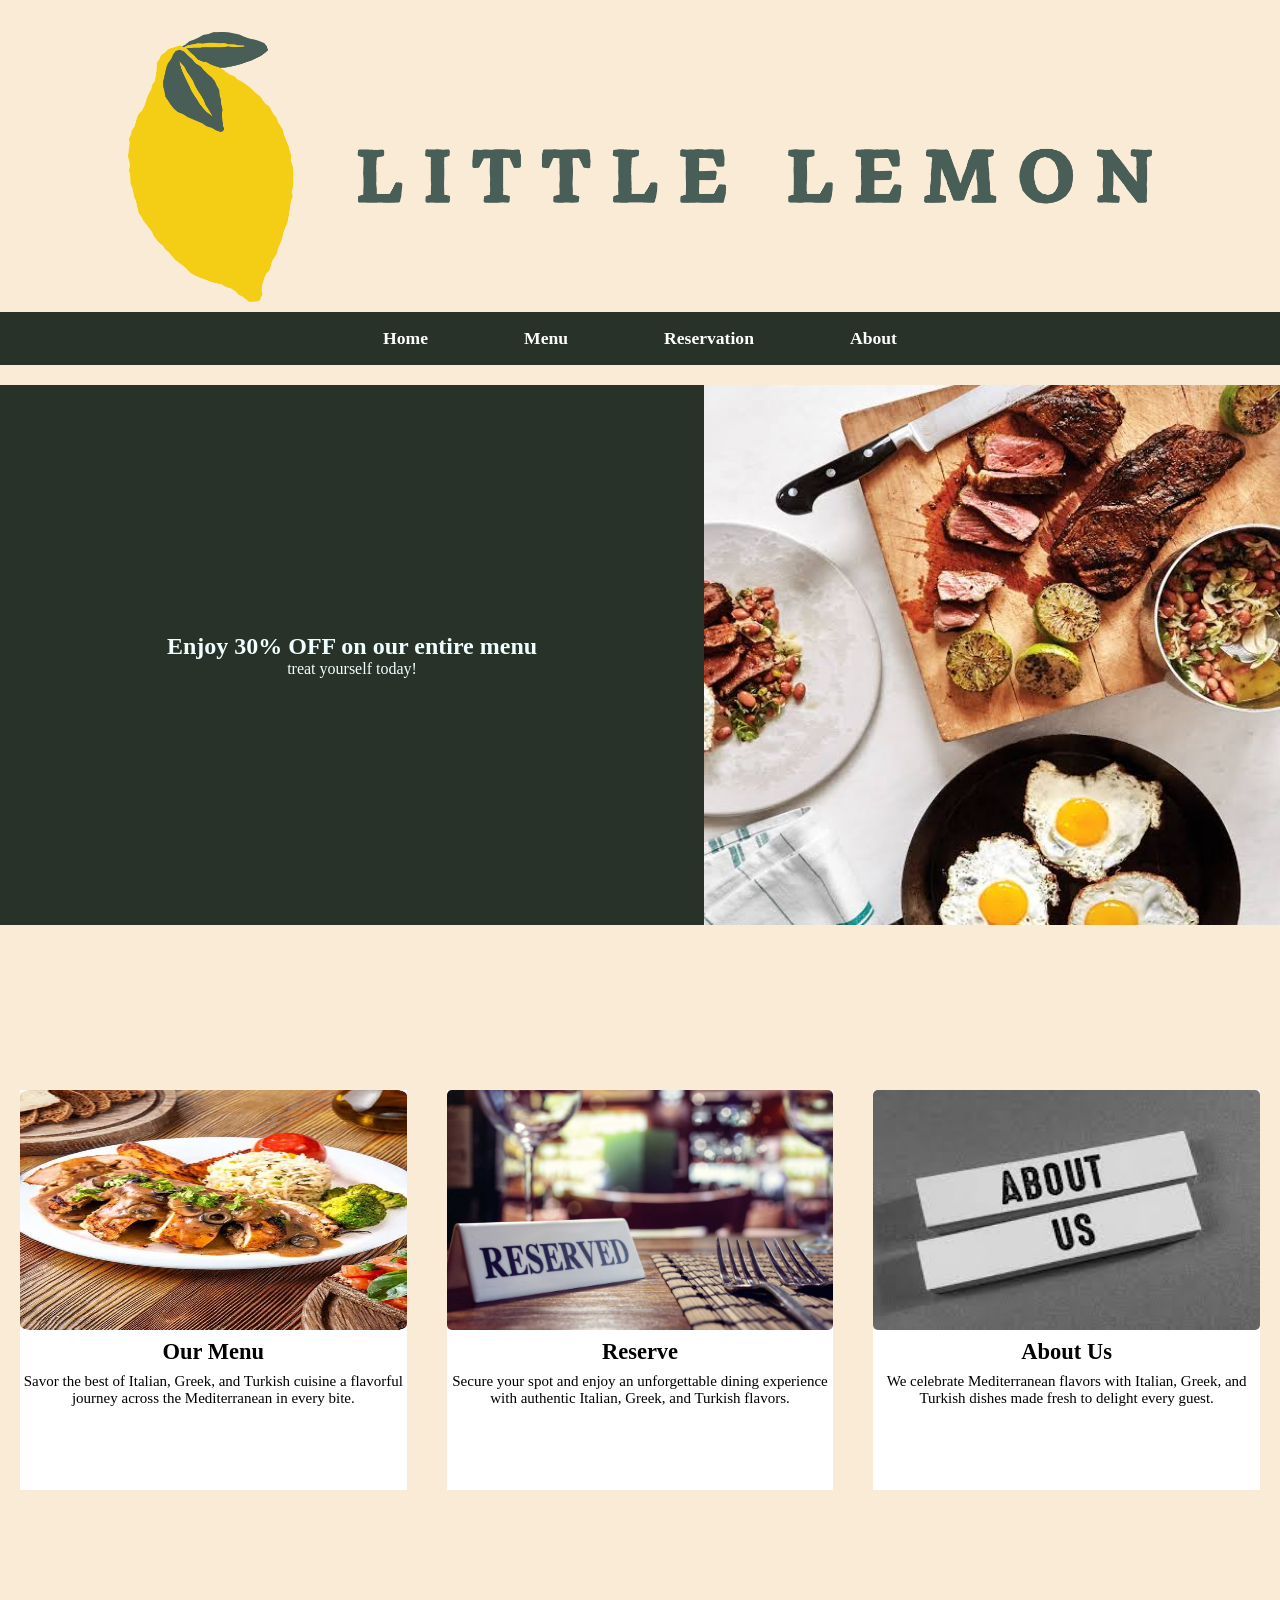
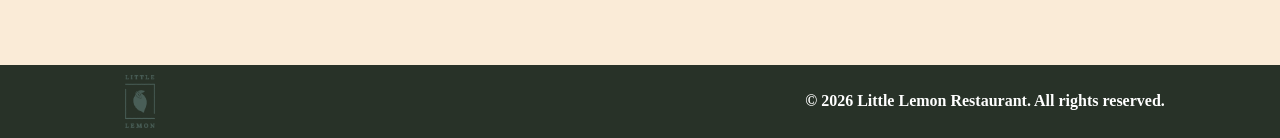
<file: index.html>
<!DOCTYPE html>
<html>

<head>
    <meta charset="UTF-8">
    <meta name="viewport" content="width=device-width, initial-scale=1.0">

    <title>My Webpage</title>
    <link rel="stylesheet" href="style.css">

</head>

<body>
    <header>
        <img src="logo.png" alt="Little Lemon Logo">
    </header>
    <nav>
        <ul>
            <li><a href="#home">Home</a></li>
            <li><a href="#menu">Menu</a></li>
            <li><a href="#reservation">Reservation</a></li>
            <li><a href="#about">About</a></li>
        </ul>
    </nav>
    <main>
        <article>
            <div>
                <h1>Enjoy 30% OFF on our entire menu</h1>
                <p>treat yourself today! </p>
            </div>
            <img src="food.jpg" alt="">


        </article>
        <section class="container">
            
                <div class="c c1" id="menu">
                    <a href="menu.html">

                    <img src="menu.jpg" class="im">
                    <div>
                        <h1>Our Menu</h1>
                        <p> Savor the best of Italian, Greek, and Turkish cuisine a flavorful journey across the
                            Mediterranean in every bite.</p>
                    </div>
                    </a>



                </div>
            
            <div class="c c2" id="reservation">
                <a href="reserve.html">
                <img src="reserve.jpg" class="im">
                <div>
                    <h1>Reserve <Table></Table>
                    </h1>
                    <p> Secure your spot and enjoy an unforgettable dining experience with authentic Italian, Greek, and
                        Turkish flavors.</p>
                </div>
                </a>
            </div>
            <div class="c c3" id="about">
                <a href="about.html">
                <img src="about.jpg" class="im">
                <div>
                    <h1>About Us</h1>
                    <p>We celebrate Mediterranean flavors with Italian, Greek, and Turkish dishes made fresh to delight
                        every guest.</p>
                </div>
                </a>
            </div>
        </section>


    </main>
    <footer>
        <img src="logof.png" alt="logo" width="30px">
        <h1>© 2026 Little Lemon Restaurant. All rights reserved.</h1>
    </footer>


</body>

</html>
</file>
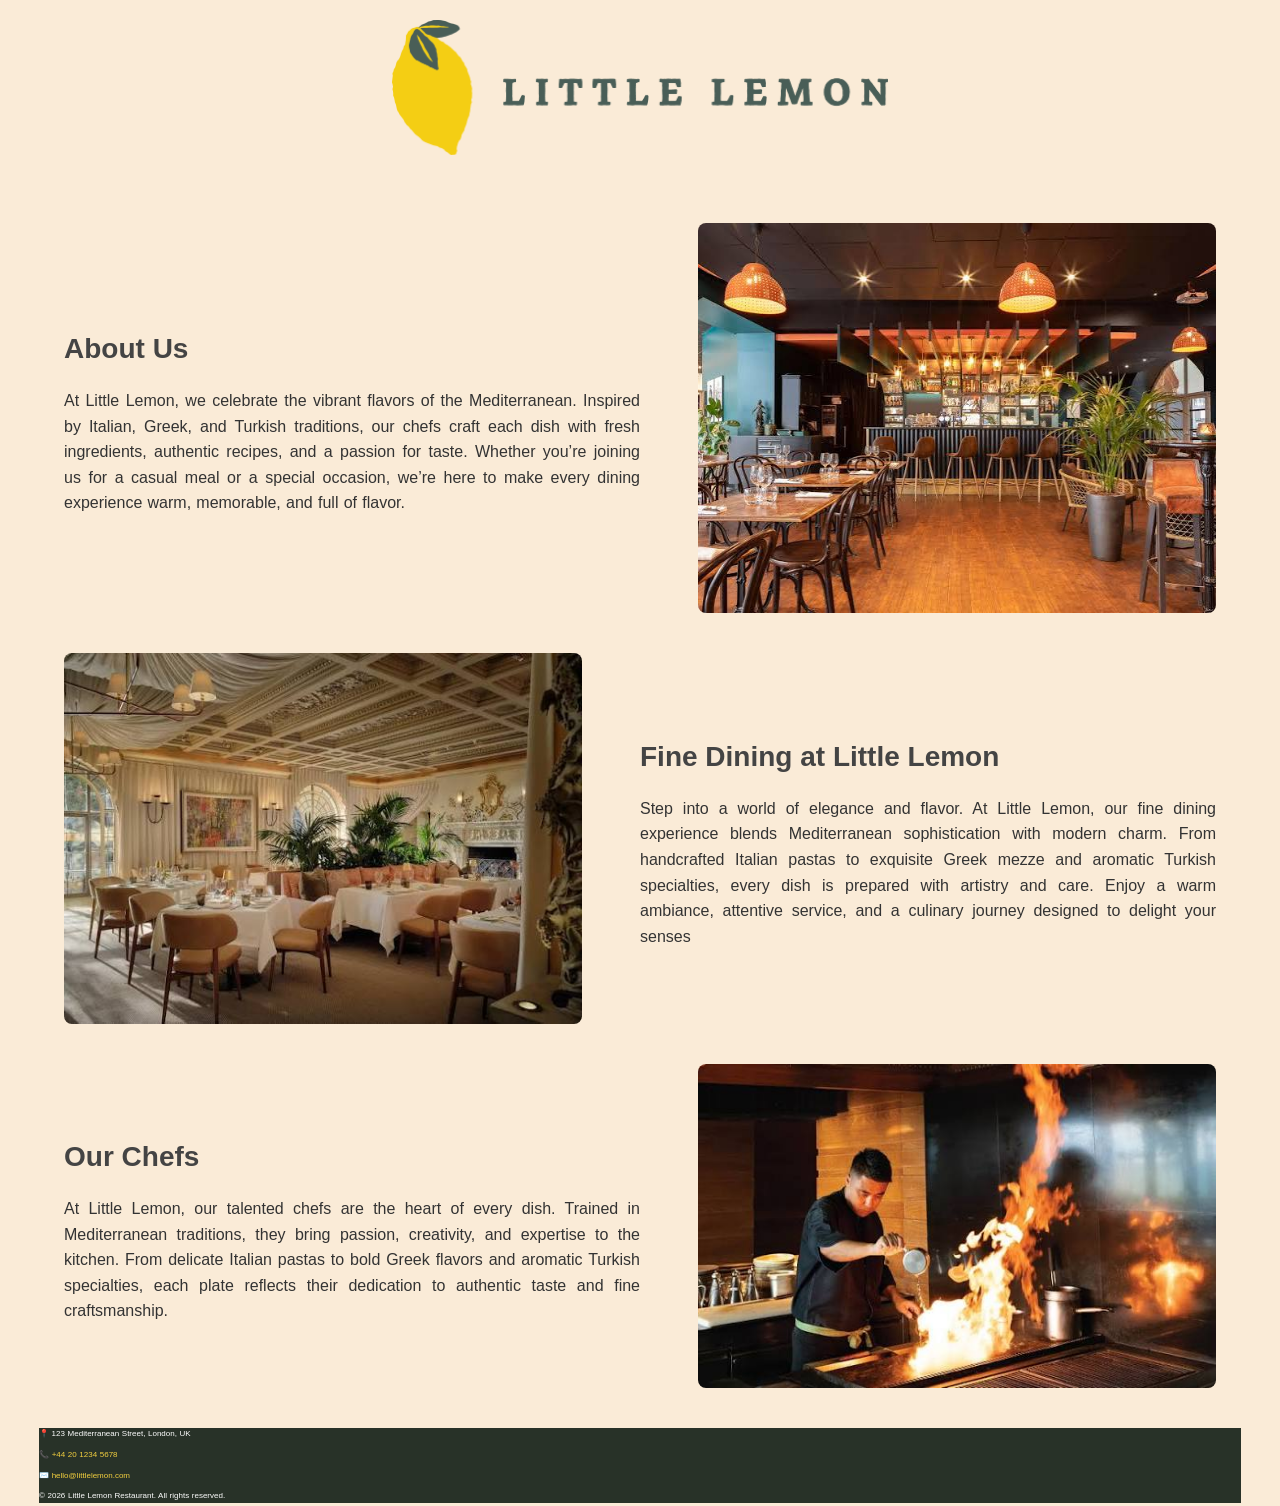
<file: about.html>
<!DOCTYPE html>
<html>

<head>
    <meta charset="UTF-8">
    <meta name="viewport" content="width=device-width, initial-scale=1.0">
    <title>About Us</title>
    <link rel="stylesheet" href="about.css">
</head>

<body>
    <header>
        <img src="logo.png" alt="Little Lemon Logo" width="40%">
    </header>
    <main>

        <section>
            <div>
                <h2>About Us</h2>
                <p>At Little Lemon, we celebrate the vibrant flavors of the Mediterranean. Inspired by Italian, Greek,
                    and
                    Turkish traditions, our chefs craft each dish with fresh ingredients, authentic recipes, and a
                    passion
                    for taste. Whether you’re joining us for a casual meal or a special occasion, we’re here to make
                    every
                    dining experience warm, memorable, and full of flavor.</p>
            </div>
            <img src="res1.jpg" alt="">
        </section>
        <section>
            <img src="res2.jpg">
            <div>
                <h2>Fine Dining at Little Lemon </h2>
                <p>Step into a world of elegance and flavor. At Little Lemon, our fine dining experience blends
                    Mediterranean sophistication with modern charm. From handcrafted Italian pastas to exquisite Greek
                    mezze
                    and aromatic Turkish specialties, every dish is prepared with artistry and care. Enjoy a warm
                    ambiance,
                    attentive service, and a culinary journey designed to delight your senses</p>
            </div>

        </section>
        <section>
            <div>
                <h2>Our Chefs </h2>
                <p>At Little Lemon, our talented chefs are the heart of every dish. Trained in Mediterranean traditions,
                    they bring passion, creativity, and expertise to the kitchen. From delicate Italian pastas to bold
                    Greek
                    flavors and aromatic Turkish specialties, each plate reflects their dedication to authentic taste
                    and
                    fine craftsmanship.</p>
            </div>
            <img src="res3.jpg" alt="">
        </section>
        <footer>
            <div class="small-footer">
                <div>
                    <p>📍 123 Mediterranean Street, London, UK</p>
                    <p>📞 <a href="tel:+442012345678">+44 20 1234 5678</a></p>
                    <p>✉️ <a href="mailto:hello@littlelemon.com">hello@littlelemon.com</a></p>
                </div>
                <div>

                    <p>© 2026 Little Lemon Restaurant. All rights reserved.</p>
                </div>
            </div>
        </footer>

    </main>




</body>

</html>
</file>
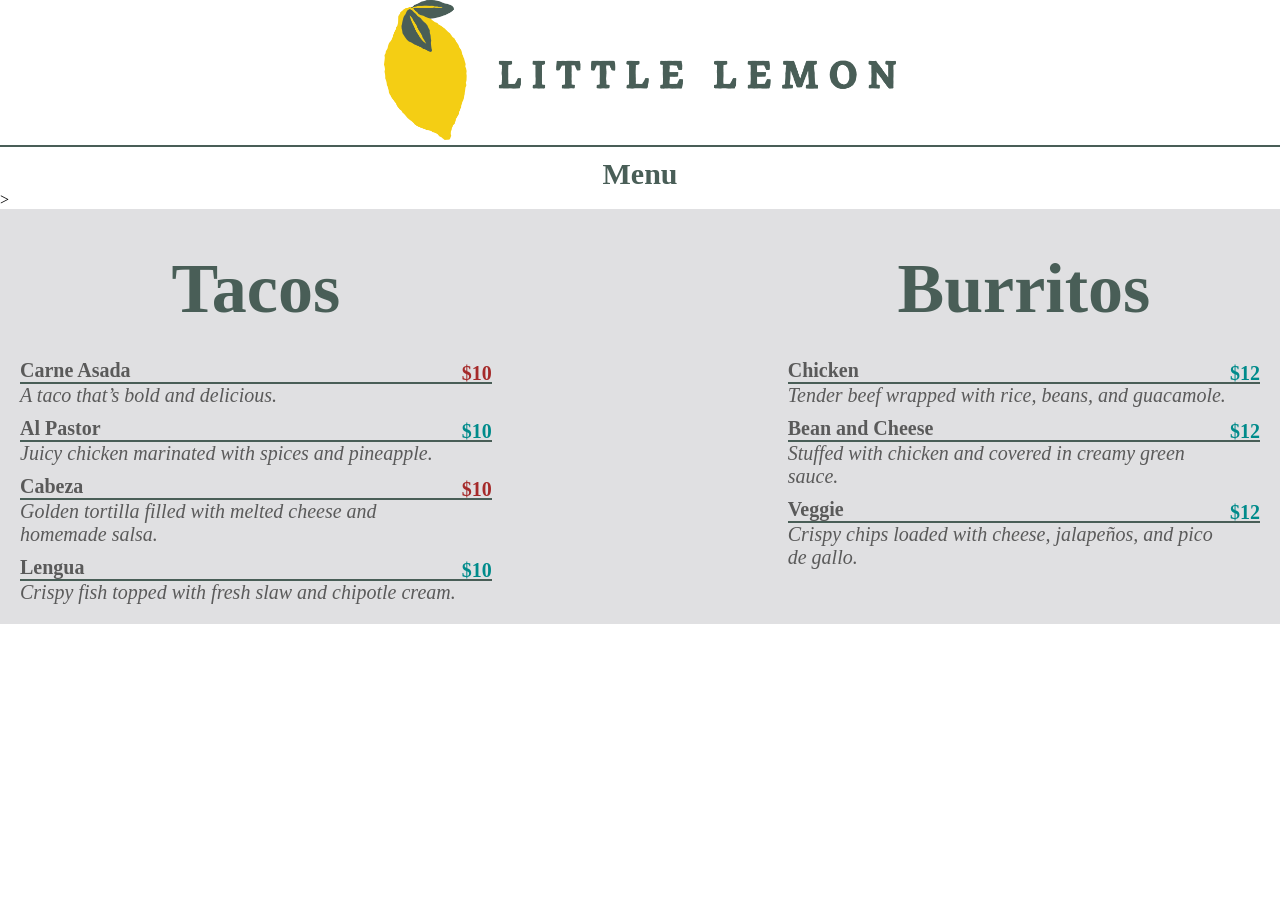
<file: menu.html>
<!DOCTYPE html>
<html>

<head>
    <meta charset="UTF-8">
    <meta name="viewport" content="width=device-width, initial-scale=1.0">
    <title>Little Lemon</title>
    <link rel="stylesheet" href="menu.css">
</head>

<body>
    <header class="ll">
        <img src="logo.png" alt="Little Lemon Logo" width="40%">
    </header>

    <div class="menu"> Menu </div>>
    <div class="menu-container">


        <div class="section">

            <h3 class="meal-type">Tacos</h2>

                <div class="item-name">

                    <div class="label">Carne Asada</div>
                    <b class="low">$10</b>
                    <div class="description"> A taco that’s bold and delicious.</div>
                </div>

                <div class="item-name">
                    <div class="label">Al Pastor</div>
                    <b>$10</b>
                    <div class="description"> Juicy chicken marinated with spices and pineapple.</div>
                </div>

                <div class="item-name">
                    <div class="label">Cabeza</div>
                    <b class="low">$10</b>
                    <div class="description">Golden tortilla filled with melted cheese and homemade salsa.</div>
                </div>

                <div class="item-name">
                    <div class="label">Lengua</div>
                    <b>$10</b>
                    <div class="description">Crispy fish topped with fresh slaw and chipotle cream.</div>
                </div>


        </div>


        <div class="section">
            <h3 class="meal-type">Burritos</h2>

                <div class="item-name">
                    <div class="label">Chicken</div>
                    <b>$12</b>
                    <div class="description"> Tender beef wrapped with rice, beans, and guacamole.</div>
                </div>

                <div class="item-name">
                    <div class="label">Bean and Cheese</div>
                    <b>$12</b>
                    <div class="description">Stuffed with chicken and covered in creamy green sauce.</div>
                </div>

                <div class="item-name">
                    <div class="label">Veggie</div>
                    <b>$12</b>
                    <div class="description">Crispy chips loaded with cheese, jalapeños, and pico de gallo.</div>
                </div>


        </div>


    </div>
</body>

</html>
</file>
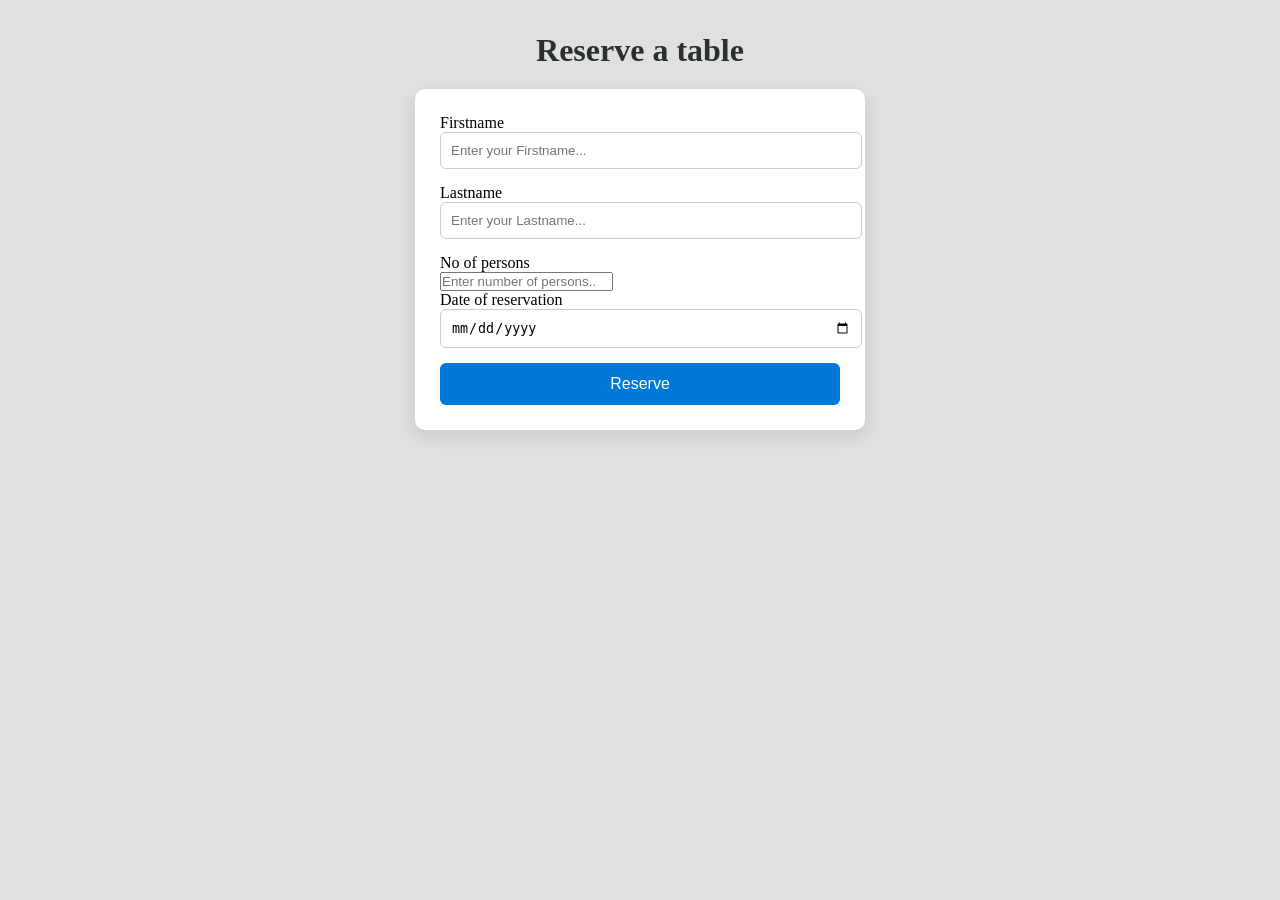
<file: reserve.html>
<!DOCTYPE html>
<html>
    <head>
        <title>Reservation</title>
        
        <meta charset="UTF-8">
        <meta name="viewport" content="width=device-width, initial-scale=1.0">
        <meta name="description" content="Signup form for users">
        <link rel="stylesheet" href="style.css">
    </head>
    <body class="bo">
        <h1 class="re">Reserve a table</h1>
        <form method="POST">
        <div id="fn">
            <label for="firstname">Firstname</label><br>
            <input type="text" id="firstname" name="firstname" placeholder="Enter your Firstname..." required maxlength="20">

        </div>
        <div>
            <label for="lastname">Lastname</label><br>
            <input type="text" id="lastname" name="lastname" placeholder="Enter your Lastname..." required maxlength="20">

        </div>
        <div>
            <label for="peron">No of persons</label><br>
            <input type="text" id="peron" name="email" placeholder="Enter number of persons.." required  >
        </div>
        
        <div>
            <label for="date">Date of reservation</label><br>
            <input type="date" id="date" name="date" required>
        </div>
        




        <div>
            <button type="submit" id="signup-btn">
                Reserve
            </button>
        </div>
        </form>
        
        
    </body>




</html>
</file>
<file: style.css>
* {
    margin: 0;
    padding: 0;
}

body {
    background-color: antiquewhite !important;
    margin-top: 2rem;

}

header>img {
    display: block;
    margin-left: auto;
    margin-right: auto;
    width: 80%;
    height: 30vh;

}



nav>ul {
    margin-top: 10px;
    padding: 1rem 0;
    list-style: none;
    display: flex;
    justify-content: center;
    align-items: center;
    gap: 6rem;
    background-color: rgb(40, 50, 40);
    color: white;


}


nav>ul>li a {
    display: inline-block;
    color: white;
    text-decoration: none;
    font-weight: bold;

    font-size: 1.1rem;
}

nav>ul>li>a:hover {
    color: blanchedalmond;
    text-decoration: underline;
    transform: scale(1.1);
    transition: transform(0.3s);






}



article {
    display: flex;
    margin-top: 20px;
    margin-left: auto;
    margin-right: auto;
    background-color: rgb(40, 50, 40);
    width: 100%;
    height: 60vh;
    animation: ha 2s 1 ease-out;

}

article>img {


    width: 45%;
    height: 100%;


}

article>div {
    color: azure;
    text-align: center;
    margin: auto;

}

article:hover {
    box-shadow: 10px 10px 10px;
    transform: scale(1.05);
    transition: transform(0.3s);
}



@keyframes ha {
    from {
        height: 0;

    }

    to {
        height: 60vh;
    }
}

section {
    margin-top: 4rem;
    display: flex;

    width: 100%;
    height: 70vh;

    justify-content: center;
    align-items: center;
    margin-left: auto;
    margin-right: auto;
    margin-top: 50px;
    text-align: center;



}

.c {
    width: 500px;
    height: 400px;

    background-color: white;
    margin: 20px;
    font-size: 15px;

}

.im {
    width: 100%;
    height: 60%;
    border-radius: 5px;
    margin-bottom: 5px;


}

.c p {
    margin-top: 8px;
}

.c:hover {
    transform: scale(1.05);
    transition: transform (0.3s);
    box-shadow: 10px 10px 10px !important;
}
.c a {
    color: black;
    text-decoration: none;
}

footer {
    background-color: rgb(40, 50, 40);
    display: flex;
    justify-content: center;
    align-items: center;
    gap: 50%;
    margin-top: 60px;
    font-size: 8px;
    color: white;
}

footer>img {
    float: left;
    padding: 10px;
}

@media screen and (max-width: 770px) {
    header>img {
        width: 80%;
        height: 20vh;
    }

    nav>ul {
        margin-top: 10px;
        padding: 1rem 0;
        list-style: none;
        display: flex;
        justify-content: center;
        align-items: center;
        gap: 2rem;
        background-color: rgb(40, 50, 40);
        color: white;
    }

    article {
        display: flex;
        margin-top: 20px;
        margin-left: auto;
        margin-right: auto;
        background-color: rgb(40, 50, 40);
        width: 100%;
        height: 30vh;



    }

    @keyframes ha {
        from {
            height: 0;

        }

        to {
            height: 30vh;
        }
    }

    section {
        height: auto;
        flex-direction: column;
    }
    section a{
        text-decoration: none;
        color: black;
    }

    .c {
        width: 90%;
        height: 50vh;

        background-color: white;
        margin: 20px;
        font-size: 130%;
        padding-bottom: 40px;

    }
    .re{
        margin-top: 20vh;
    }
    form{
        width: 80%;
    }

}



form {

  background: white;
  padding: 25px;
  border-radius: 10px;
  box-shadow: 0 6px 18px rgba(0,0,0,0.1);
  width: 100%;
  max-width: 400px;
  margin-left: auto;
  margin-right: auto;
}
#firstname {
  width: 100%;
  padding: 10px;
  margin-bottom: 15px;
  border: 1px solid #ccc;
  border-radius: 6px;
  transition: border-color 0.3s ease;
}
#firstname:focus {
  border-color: #0078d7;
  outline: none;
}

/* Lastname field */
#lastname {
  width: 100%;
  padding: 10px;
  margin-bottom: 15px;
  border: 1px solid #ccc;
  border-radius: 6px;
  transition: border-color 0.3s ease;
}
#lastname:focus {
  border-color: #0078d7;
  outline: none;
}


#persons {
  width: 100%;
  padding: 10px;
  margin-bottom: 15px;
  border: 1px solid #ccc;
  border-radius: 6px;
  transition: border-color 0.3s ease;
}
#persons:focus {
  border-color: #0078d7;
  outline: none;
}

/* Date field */
#date {
  width: 100%;
  padding: 10px;
  margin-bottom: 15px;
  border: 1px solid #ccc;
  border-radius: 6px;
  transition: border-color 0.3s ease;
}
#date:focus {
  border-color: #0078d7;
  outline: none;
}

/* Button */
#signup-btn {
  width: 100%;
  padding: 12px;
  border: none;
  border-radius: 6px;
  background: #0078d7;
  color: #fff;
  font-size: 16px;
  cursor: pointer;
  
}
#signup-btn:hover {
  transform: scale(1.1);
  transition: transform(0.3s);
}
.re{
     text-align: center;
  margin-bottom: 20px;
  color: rgb(40, 50, 40);
}
.bo{
    background-color: #E0E0E2 !important;
}
</file>
<file: about.css>
body {
  font-family: Arial, sans-serif;
  margin: 0;
  padding: 0;
  line-height: 1.6;
  background-color: antiquewhite;
  color: #333;
}

header {
  text-align: center;
  padding: 20px;

}

main {
  width: 90%;
  max-width: 1200px;
  margin: 0 auto;
}

section {
  display: flex;
  align-items: center;
  justify-content: space-between;
  margin: 40px 0;
  gap: 20px;
}

section img {
  width: 45%;
  border-radius: 8px;
}

section div {
  width: 50%;
}

h2 {
  font-size: 28px;
  margin-bottom: 15px;
  color: #444;
}

p {
  text-align: justify;
  text-justify: inter-word;
  hyphens: auto;
  word-spacing: 0.05em;
}
section>div:hover{
    
    transform: scale(1.01);
    
}
section>img:hover{
    transform: scale(1.05);
}
.small-footer {
    height: 5%;
  background-color: rgb(40, 50, 40);
  color: white;
  text-align: center;
  
  font-size: 8px;
  margin-left: -25px;
  margin-right: -25px;
  margin-bottom: -5px;
}

.small-footer a {
  color: #f4d03f;
  text-decoration: none;
}

.small-footer a:hover {
  text-decoration: underline;
}
@media screen and (max-width: 770px){
section > img {
    height: 30vh;
}
}
</file>
<file: menu.css>
*{
    margin: 0;
    padding: 0;
    font-family: Monaco;
}
header > img{
    display: block;
    margin-left: auto;
    margin-right: auto;
    margin-bottom: 5px;
}
.menu{
    text-align: center;
    color:#FA9F42;
}

.ll{
    
    margin-bottom: 20px;
    border-bottom: 2px solid #495E57;
}
.menu{
    margin-top: -10px;
    font-size: 30px;
    color: #495E57;
    font-weight: bold;

}

.menu-container {
    width: 100%;
    display: flex;
    justify-content: center;
    background-color:#E0E0E2;
    gap: 20% ;
    

}
.section {
    padding:10px;
}
.label {  
	font-weight: bold;
}
.description {
    font-style: italic;
    border-top: 2px solid #495E57;
}
.item-name {
	margin: 10px;
	font-size:20px;
}
b {
    float: right;
    margin-top: -20px; 
    color: darkcyan;

}
div > h3 {
    font-size: 70px;
    margin: 30px;
    text-align: center;
     color: #495E57;
}
.label + .low {
  color: brown ; 
}
div ~ div {
  color: rgb(90, 90, 90);
}

@media screen and (max-width: 770px){
    .menu{
        font-size: 40px;
    }
    .menu-container{
        flex-direction: column;
    }

}
</file>
